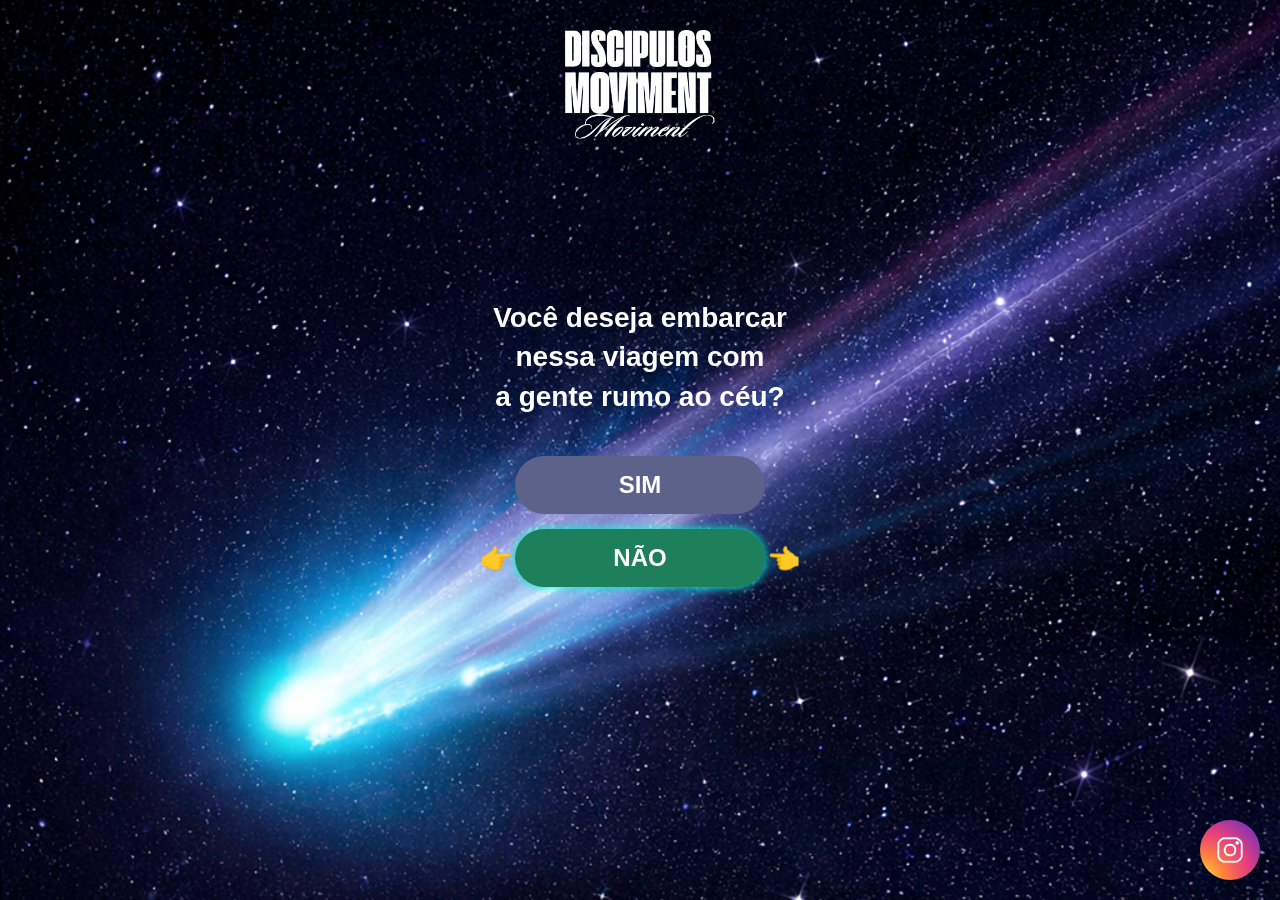
<file: index.html>
<!DOCTYPE html>
<html lang="pt-br">
<head>
    <meta charset="UTF-8">
    <meta name="viewport" content="width=device-width, initial-scale=1.0">
    <title>Moviment</title>

    <link rel="stylesheet" href="style.css">
</head>
<body>
            <img src="imagens/lg.png" alt="" class="logo">

    <div class="container">
        <h1>
            Você deseja embarcar<br>
            nessa viagem com<br>
            a gente rumo ao céu?
        </h1>

        <button class="btn sim" onclick="clicouSim()">SIM</button>
        <button class="btn nao" onclick="clicouNao()">NÃO</button>
    </div>

    <script src="script.js"></script>

    <a href="https://www.instagram.com/discipulosmoviment/?hl=en" 
    target="_blank" 
    class="instagram-btn">
        <img src="imagens/instagram.avif" alt="Instagram">
    </a>
</body>
</html>
</file>
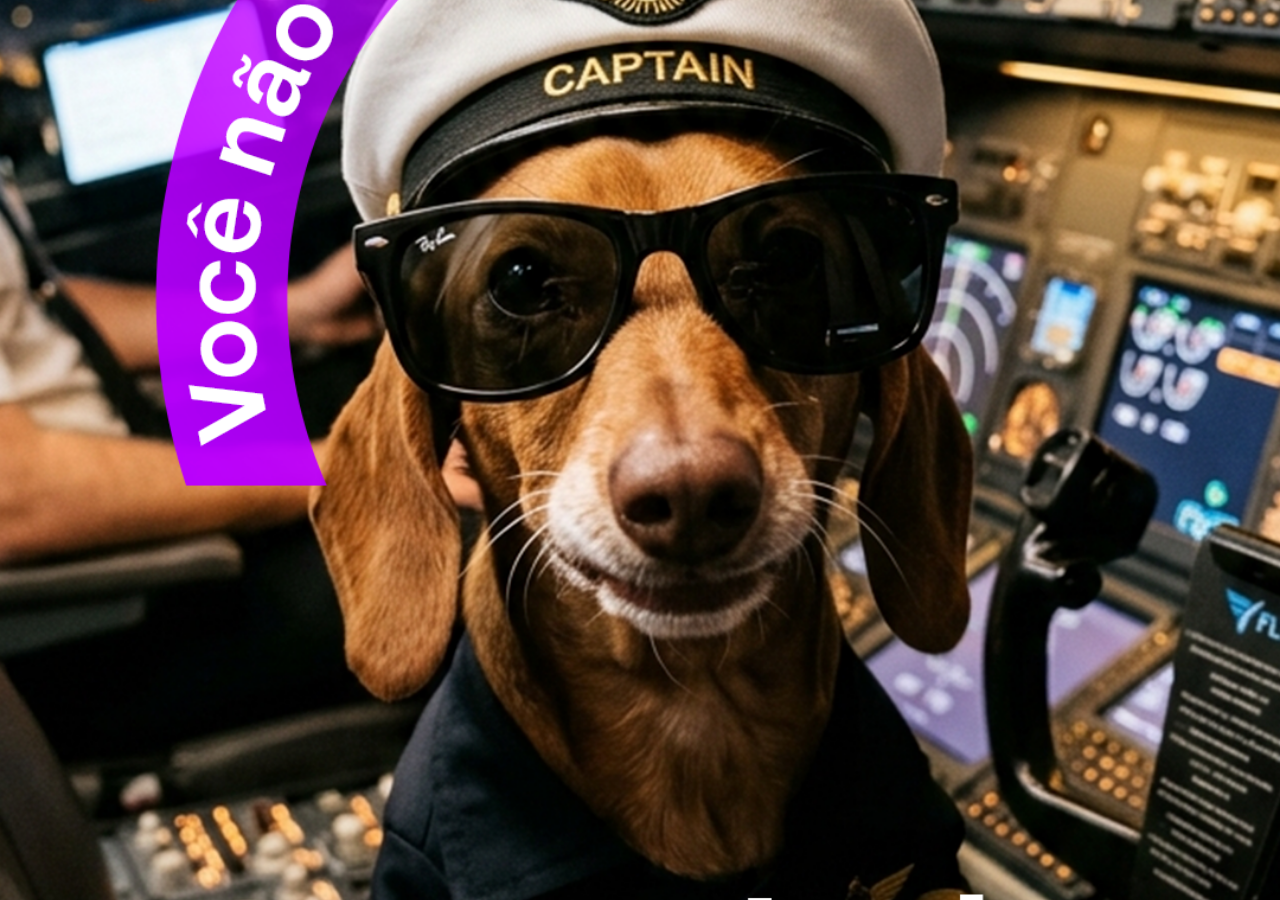
<file: bv.html>
<!DOCTYPE html>
<html lang="pt-br">
<head>
    <meta charset="UTF-8">
    <meta name="viewport" content="width=device-width, initial-scale=1.0">
    <title>Moviment</title>

    <link rel="stylesheet" href="stylebv.css">
</head>
<body>

    <div class="container"></div>
</body>
</html>
</file>
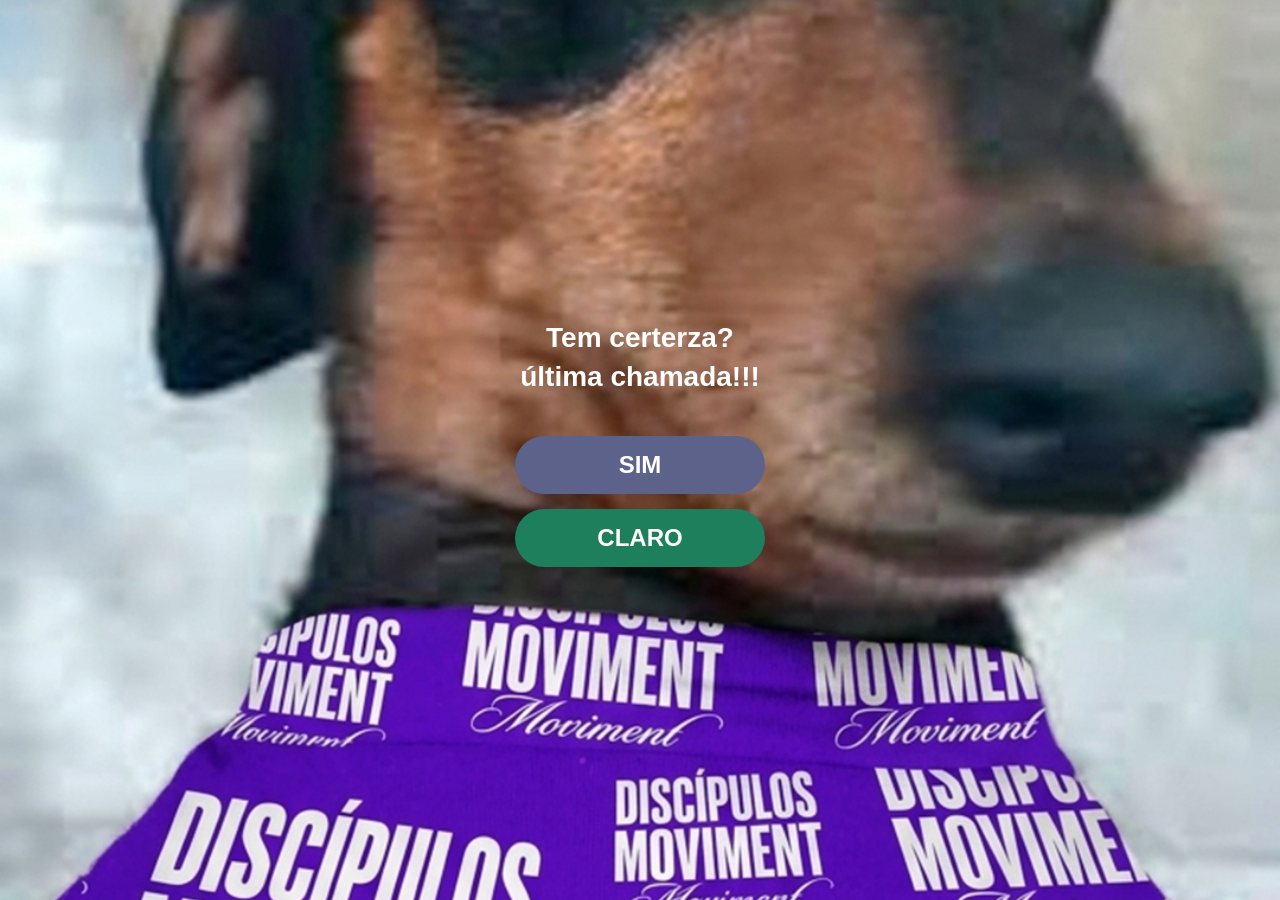
<file: cv.html>
<!DOCTYPE html>
<html lang="pt-br">
<head>
    <meta charset="UTF-8">
    <meta name="viewport" content="width=device-width, initial-scale=1.0">
    <title>Moviment</title>

    <link rel="stylesheet" href="stylecv.css">
</head>
<body>

    <div class="container">
        <h1>
            Tem certerza?<br>
            última chamada!!!
        </h1>

        <button class="btn sim" onclick="clicouSim()">SIM</button>
        <button class="btn nao" onclick="clicouSim()">CLARO</button>
    </div>
    <script src="scriptcv.js"></script>
</body>
</html>
</file>
<file: style.css>
* {
    margin: 0;
    padding: 0;
    box-sizing: border-box;
    font-family: Arial, Helvetica, sans-serif;
}

body {
    height: 100vh;
    background: url('imagens/bg.png') no-repeat center center/cover;
    display: flex;
    justify-content: center;
    align-items: center;
}

.container {
    text-align: center;
    color: white;
    padding: 20px;
}

h1 {
    font-size: 28px;
    margin-bottom: 40px;
    line-height: 1.4;
}

.btn {
    display: block;
    width: 250px;
    margin: 15px auto;
    padding: 15px;
    border: none;
    border-radius: 40px;
    font-size: 24px;
    font-weight: bold;
    color: white;
    cursor: pointer;
    transition: 0.3s;
}

.sim {
    background-color: #5c628a;
}

.nao {
    background-color: #1e7f5c;
    position: relative;
    animation: piscar 0.8s infinite, balancar 1s infinite, brilho 1.2s infinite;
    box-shadow: 0 0 10px #00ffcc;
}

/* piscar */
@keyframes piscar {
    0%, 100% { opacity: 1; }
    50% { opacity: 0.5; }
}

/* balançar */
@keyframes balancar {
    0%, 100% { transform: translateX(0); }
    25% { transform: translateX(-6px); }
    75% { transform: translateX(6px); }
}

/* brilho pulsando */
@keyframes brilho {
    0% { box-shadow: 0 0 5px #00ffcc; }
    50% { box-shadow: 0 0 25px #00ffcc, 0 0 40px #00ffcc; }
    100% { box-shadow: 0 0 5px #00ffcc; }
}

.nao::before,
.nao::after {
    position: absolute;
    top: 50%;
    transform: translateY(-50%);
    font-size: 26px;
}

/* seta da esquerda (aponta → pro botão) */
.nao::before {
    content: "👉";
    left: -35px;
    animation: setaEsq 0.8s infinite;
}

/* seta da direita (aponta ← pro botão) */
.nao::after {
    content: "👈";
    right: -35px;
    animation: setaDir 0.8s infinite;
}

@keyframes setaEsq {
    0% { transform: translateY(-50%) translateX(0); }
    50% { transform: translateY(-50%) translateX(6px); }
    100% { transform: translateY(-50%) translateX(0); }
}

@keyframes setaDir {
    0% { transform: translateY(-50%) translateX(0); }
    50% { transform: translateY(-50%) translateX(-6px); }
    100% { transform: translateY(-50%) translateX(0); }
}
.btn:hover {
    transform: scale(1.05);
}

.logo {
    position: fixed;
    top: 20px;
    left: 50%;
    transform: translateX(-50%);
    max-width: 150px;
    margin-top: 10px;
}
.instagram-btn {
    position: fixed;
    bottom: 20px;
    right: 20px;
    width: 60px;
    height: 60px;
    z-index: 999;
}

.instagram-btn img {
    width: 100%;
    height: 100%;
    border-radius: 50%;
    box-shadow: 0 4px 10px rgba(0,0,0,0.3);
    transition: transform 0.2s;
}

.instagram-btn img:hover {
    transform: scale(1.1);
}
</file>
<file: stylebv.css>
* {
    margin: 0;
    padding: 0;
    box-sizing: border-box;
    font-family: Arial, Helvetica, sans-serif;
}

body {
    height: 100vh;
    background: url('imagens/bv.png') no-repeat center center/cover;
    display: flex;
    justify-content: center;
    align-items: center;
}

.container {
    text-align: center;
    color: white;
    padding: 20px;
}
</file>
<file: stylecv.css>
* {
    margin: 0;
    padding: 0;
    box-sizing: border-box;
    font-family: Arial, Helvetica, sans-serif;
}

body {
    height: 100vh;
    display: flex;
    justify-content: center;
    align-items: center;
}

.container {
    text-align: center;
    color: white;
    padding: 20px;
}

h1 {
    font-size: 28px;
    margin-bottom: 40px;
    line-height: 1.4;
}

.btn {
    display: block;
    width: 250px;
    margin: 15px auto;
    padding: 15px;
    border: none;
    border-radius: 40px;
    font-size: 24px;
    font-weight: bold;
    color: white;
    cursor: pointer;
    transition: 0.3s;
}

.sim {
    background-color: #5c628a;
}

.nao {
    background-color: #1e7f5c;
}

.btn:hover {
    transform: scale(1.05);
}
</file>
